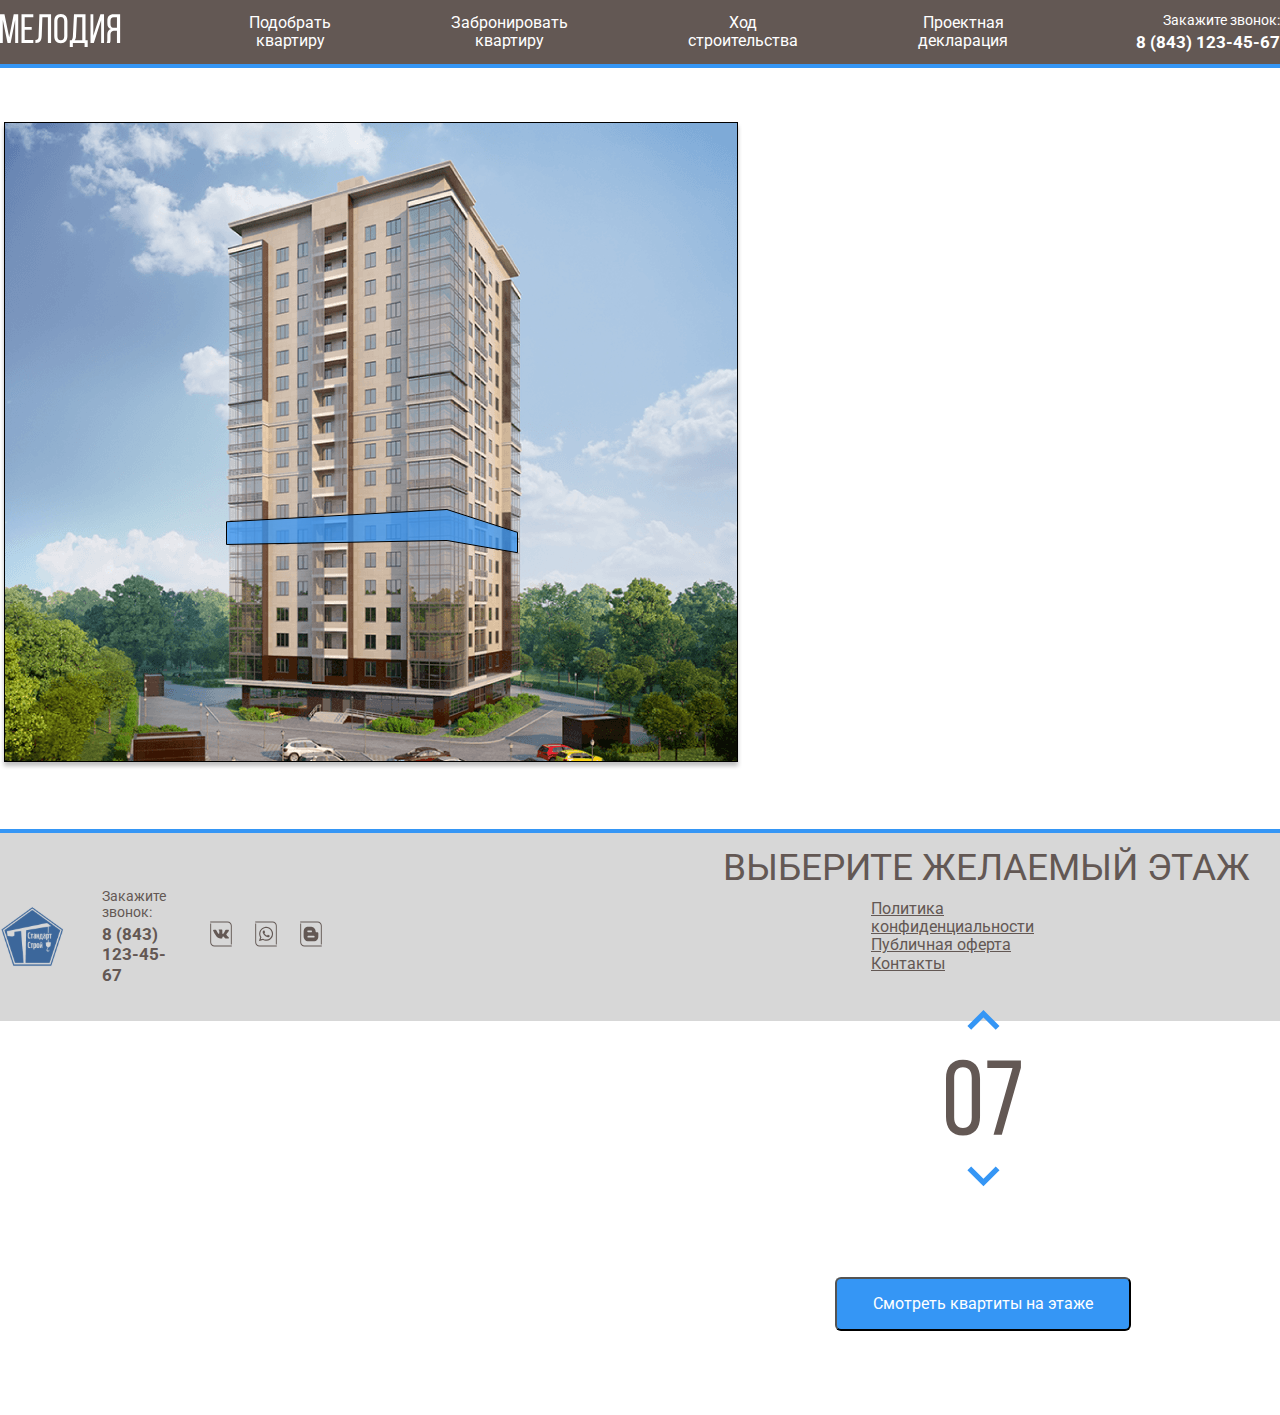
<file: index.html>
<!DOCTYPE html>
<html lang="en">
<head>
    <meta charset="UTF-8">
    <meta name="viewport" content="width=device-width, initial-scale=1.0">
    <title>ЖК Мелодия_Приданников Никита_П-15</title>
    <link rel="stylesheet" href="style/normalize.css">
    <link rel="stylesheet" href="style/style.css">
    <link rel="preconnect" href="https://fonts.googleapis.com">
<link rel="preconnect" href="https://fonts.gstatic.com" crossorigin>
<link href="https://fonts.googleapis.com/css2?family=Bebas+Neue&family=Roboto:wght@400;700&display=swap" rel="stylesheet">
</head>
<body>
   
    <header class="header">
        <div class="navbar">
            <a href="./index.html" class="logo">
                <img src="./img/Мелодия.svg" alt="Logo: ЖК Мелодия">
            </a>

            <nav class="navbar-nav">
                <ul class="navbar-menu">
                    <li class="navbar-item">
                        <a href="#" class="navbar-link">Подобрать <br>квартиру</a>
                    </li>
                    <li class="navbar-item"><a href="#" class="navbar-link">Забронировать <br>квартиру</a></li>
                    <li class="navbar-item"><a href="#" class="navbar-link">Ход<br>строительства</a></li>
                    <li class="navbar-item"><a href="#" class="navbar-link">Проектная<br>декларация</a></li>
                </ul>
            </nav>
            <div class="navbar-contacts"><span class="navbar-text">Закажите звонок:</span>
                <a href="tel:+78431234567" class="navbar-phone">8 (843) 123-45-67</a>
            </div>
        </div>
    </header>

    <main>
    <div class="container">
        <img class="img_house" src="./img/Group3.svg" alt="House">

        <div class="cont2">
        <p class="itaz">ВЫБЕРИТЕ ЖЕЛАЕМЫЙ ЭТАЖ</p>
        <div class="width">
        <ul class="vibor">
            <li><img src="./img/Group(1).svg" alt="стрелка вверх" class="hover"></li>
            <li><img src="./img/07.svg" alt="07"></li>
            <li><img src="./img/Group(2).svg" alt="стрелка вниз" class="hover"></li>
        </ul>
        </div>
        <button>Смотреть квартиты на этаже</button>
        </div>
    </div>

    </main>

    <footer>
    <div class="all-footer">
        <img src="./img/for_fav-01.svg" alt="Картинка" class="img2">

        <div class="footer-contacts"><span class="footer-text">Закажите звонок:</span>
            <a href="tel:+78431234567" class="footer-phone">8 (843) 123-45-67</a>
        </div>

        <div class="nyzen">
        <ul class="footer-socibal">
            <li class="footer-img"><a href="#"><img src="./img/iconfinder-icon.svg" alt="Картинка" class="img"></a></li>
            <li class="footer-img"><a href="#"><img src="./img/iconfinder-icon(1).svg" alt="Картинка" class="img"></a></li>
            <li class="footer-img"><a href="#"><img src="./img/iconfinder-icon(2).svg" alt="Картинка" class="img"></a></li>
        </ul>
        </div>
    

        <div class="polite">
            <a class="polite-text" href="#">Политика конфиденциальности</a>
            <a class="polite-text" href="#">Публичная оферта</a>
            <a class="polite-text" href="#">Контакты</a>
        </div>
    </div>
    </footer>

</body>
</html>
</file>
<file: style/style.css>
*{
    box-sizing: border-box;
}

body{
    font-family: 'Roboto', sans-serif;
}
.header{
    background-color: #635854;
    padding-top: 12px;
    padding-bottom: 12px;
    border-bottom: 4px solid #3596F5;
}

.navbar{
    max-width: 1440px;
    margin: auto;
    display: flex;
    justify-content: space-between;
    align-items: center;
    
}

.navbar-menu{
    margin: 0px;
    padding: 0px;
    list-style: none;
    display: flex;
    text-align: center;
}

.navbar-item{
    margin-left: 60px;
    margin-right: 60px;
}

.navbar-link{
    text-decoration: none;
    color: #fff;
}

.navbar-text{
    display: block;
    color: #fff;
    margin-bottom: 4px;
    font-size: 14px;
    line-height: 16px;
}

.navbar-contacts{
    text-align: right;
}

.navbar-phone{
    font-weight: 700;
    font-size: 17px;
    line-height: 20px;
    text-decoration: none;
    color: #fff;
}

.navbar-item:hover{
    scale: 1.1;
}

.container{
    max-width: 1440px;
    margin: auto;  
}

.vibor{
    list-style: none;
    display: inline-flex;
flex-direction: column;
align-items: center;
gap: 25px;
}

.hover:hover{
    cursor: pointer;
    scale: 1.1;
}

.width{
    margin-left: 251px;
    margin-top: 219px;
}

.cont2{
    float: right;
    height: 640px;
    width: 625px;
}

.itaz{
    float: right;
    font-size: 37px;
    color: #635854; 
    margin-top: 72px;
    margin-right: 30px
}

button{
    display: inline-flex;
padding: 16px 36px;
align-items: flex-start;
gap: 10px; 
border-radius: 6px;
background: #3596F5; 
color: #fff;
margin-left: 180px;
margin-top: 70px;
}

button:hover{
    scale: 1.1;
    cursor: pointer;
}

main{
    margin-top: 54px;
    margin-bottom: 54px;
}


footer{
    background-color: #D7D7D7;
    padding-top: 30px;
    padding-bottom: 36px;
    border-top: 4px solid #3596F5;
   
}

.footer-contacts{
    padding-left: 37px;
}

.footer-text{
    display: block;
    color: #635854;
    margin-bottom: 4px;
    font-size: 14px;
    line-height: 16px;
}

.footer-phone{
    font-weight: 700;
    font-size: 17px;
    line-height: 20px;
    text-decoration: none;
    color: #635854;
}

.footer-socibal{
    list-style: none;
    display: flex;
    text-align: center;
}

.footer-img{
   padding-right: 15px;
}

.img{
    width: 30px;
    height: 30px;
}

.all-footer{
    max-width: 1440px;
    margin: auto;
    display: flex;
    align-items: center;
    padding-top: 25px;
}

.polite{
   margin-left: 530px;
}

.polite-text{
color: #635854;
font-size: 16px;
font-weight: 400;
text-decoration-line: underline; 
padding-right: 10px;
}

.polite-text:hover{
    text-decoration-line: none;
}
</file>
